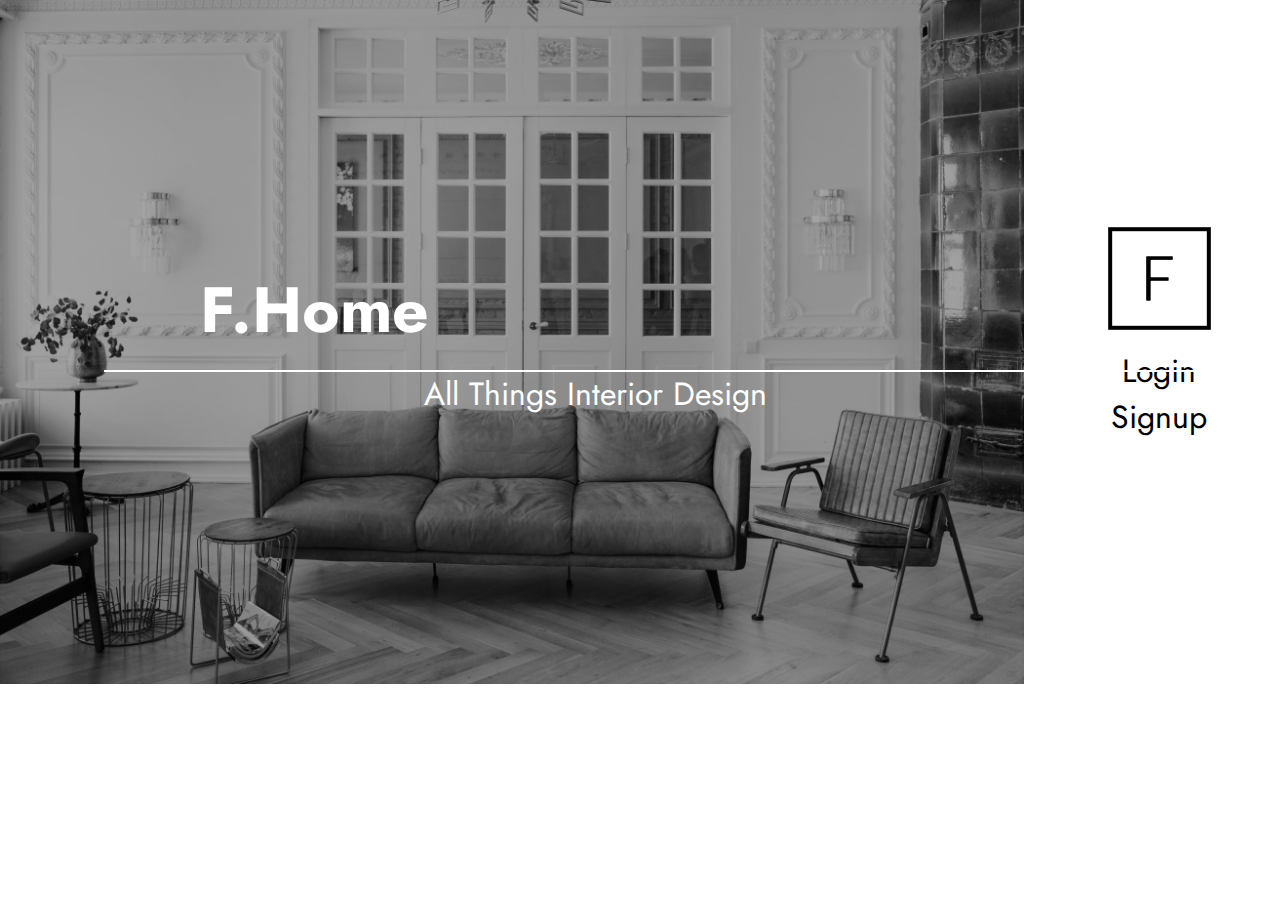
<file: index.html>
<!DOCTYPE html>
<html lang="en">
  <head>
    <meta charset="UTF-8" />
    <meta http-equiv="X-UA-Compatible" content="IE=edge" />
    <meta name="viewport" content="width=device-width, initial-scale=1.0" />
    <meta name="google-site-verification" content="lfdn2WBzljWBJ21oF8_bGqs3mQfjb-4NNcZg6Tnk0Bs" />
    <title>Document</title>
    <link rel="stylesheet" href="./CSS/home.css" />
    <script src="jquery-3.6.4.js"></script>
  </head>
  <body>
    <div class="transition transition-1 is-active"></div>
    <div class="container">
      <div class="small-bp-container">
        <img src="./CSS/images/logo_white.png" alt="" id="smallbp" />
        <header>
          <nav>
            <div class="nav">
              <div id="logo-smallbp"></div>
              <ul class="menu">
                <li>
                  <img src="./CSS/images/logo.png" alt="logo" id="logo" />
                </li>

                <li class="menu-item active"><a href="login.html">Login</a></li>
                <li class="menu-item"><a href="register.html">Signup</a></li>
              </ul>
            </div>
          </nav>
        </header>
      </div>
      <main>
        <div class="line"></div>
        <section class="drop">
          <div class="drop-inner1">
            <h1>F.Home</h1>
            <p>All Things Interior Design</p>
          </div>
        </section>
        <hr />
      </main>
    </div>
    <script src="./JavaScript/home.js"></script>
  </body>
</html>
</file>
<file: CSS/home.css>
@import url("https://fonts.googleapis.com/css2?family=Cormorant+Garamond:ital,wght@1,300&family=Jost:wght@200;300;400;500&display=swap");
@import url("transition.css");
* {
  margin: 0;
  padding: 0;
}

body {
  height: 100%;
  perspective: 1px;
  font-family: "Jost", sans-serif;
}

/* (phones, 600px and down) */
@media only screen and (max-width: 480px) {
  body {
    background-image: url("images/homepage.jpg");
    background-size: contain;
    background-repeat: no-repeat;
    background-color: black;
    color: white;
  }
  .small-bp-container {
    display: flex;
    flex-direction: column;
  }
  .small-bp-container img {
    left: 124px;
    position: absolute;
    top: 289px;
  }
  .nav {
    flex-direction: row;
    left: 161px;
    top: 415px;
  }
  #logo {
    display: none;
  }
  ul {
    text-align: start;
    height: 5em;
    font-size: 1.1em;
  }
  .drop-inner1 {
    margin-left: 5px;
  }
  .drop-inner1 h1 {
    position: relative;
    font-size: 2em;
    top: 80px;
    left: 54px;
    width: 100%;
  }
  .drop-inner1 p {
    position: relative;
    font-size: 1.1em;
    top: 78px;
    left: 117px;
  }
  hr {
    top: 124px;
    margin-left: 2em;
  }
  .line {
    left: 52px;
    height: 58vh;
  }
  @keyframes lineDown {
    0% {
      top: 99px;
      opacity: 0;
    }
    100% {
      top: -234px;
      opacity: 1;
    }
  }
  @keyframes hrAnimation {
    from {
      opacity: 0;
      width: 0%;
    }
    to {
      opacity: 1;
      width: 75%;
    }
  }
  a {
    color: white;
  }
}
@media only screen and (min-width: 480px) and (max-width: 660px) {
  body {
    background-image: url("images/homepage.jpg");
    background-size: contain;
    background-repeat: no-repeat;
    background-color: black;
    color: white;
  }
  .small-bp-container {
    display: flex;
  }
  .small-bp-container img {
    left: 144px;
    position: absolute;
    top: 410px;
  }
  .nav {
    flex-direction: row;
    left: 290px;
    top: 418px;
  }
  #logo {
    display: none;
  }
  ul {
    text-align: start;
    height: 5em;
    font-size: 1.2em;
  }
  .drop-inner1 {
    margin-left: 5px;
  }
  .drop-inner1 h1 {
    position: relative;
    font-size: 2.5em;
    top: 146px;
    left: 90px;
    width: 100%;
  }
  .drop-inner1 p {
    position: relative;
    font-size: 1.4em;
    top: 144px;
    left: 220px;
  }
  hr {
    top: 196px;
    margin-left: 4em;
  }
  .line {
    left: 89px;
    height: 78vh;
  }
  @keyframes lineDown {
    0% {
      top: 99px;
      opacity: 0;
    }
    100% {
      top: -318px;
      opacity: 1;
    }
  }
  @keyframes hrAnimation {
    from {
      opacity: 0;
      width: 0%;
    }
    to {
      opacity: 1;
      width: 75%;
    }
  }
  a {
    color: white;
  }
}
/*  (tablets and large phones, 600px and up) */
@media only screen and (min-width: 660px) and (max-width: 868px) {
  body {
    background-image: url("images/homepage.jpg");
    background-size: contain;
    background-repeat: no-repeat;
    background-color: black;
    color: white;
  }
  .small-bp-container {
    display: flex;
  }
  .small-bp-container img {
    left: 242px;
    position: absolute;
    top: 546px;
  }
  .nav {
    flex-direction: row;
    left: 386px;
    top: 531px;
  }
  #logo {
    display: none;
  }
  ul {
    text-align: start;
    height: 5em;
    font-size: 2em;
  }
  .drop-inner1 {
    margin-left: 5px;
  }
  .drop-inner1 h1 {
    position: relative;
    font-size: 3.5em;
    top: 243px;
    left: 154px;
    width: 100%;
  }
  .drop-inner1 p {
    position: relative;
    font-size: 1.8em;
    top: 238px;
    left: 333px;
  }
  hr {
    top: 317px;
    margin-left: 4.5em;
  }
  .line {
    left: 129px;
    height: 58vh;
  }
  @keyframes lineDown {
    0% {
      top: 99px;
      opacity: 0;
    }
    100% {
      top: -88px;
      opacity: 1;
    }
  }
  @keyframes hrAnimation {
    from {
      opacity: 0;
      width: 0%;
    }
    to {
      opacity: 1;
      width: 75%;
    }
  }
  a {
    color: white;
  }
}
@media only screen and (min-width: 868px) and (max-width: 992px) {
  body {
    background-image: url("images/homepage.jpg");
    background-size: contain;
    background-repeat: no-repeat;
    background-color: black;
    color: white;
  }
  .small-bp-container {
    display: flex;
  }
  .small-bp-container img {
    left: 300px;
    position: absolute;
    top: 652px;
  }
  .nav {
    flex-direction: row;
    left: 441px;
    top: 634px;
  }
  #logo {
    display: none;
  }
  ul {
    text-align: start;
    height: 5em;
    font-size: 2em;
  }
  .drop-inner1 {
    margin-left: 5px;
  }
  .drop-inner1 h1 {
    position: relative;
    font-size: 3.7em;
    top: 243px;
    left: 154px;
    width: 100%;
  }
  .drop-inner1 p {
    position: relative;
    font-size: 2.2em;
    top: 238px;
    left: 333px;
  }
  hr {
    top: 317px;
    margin-left: 4.5em;
  }
  .line {
    left: 129px;
    height: 58vh;
  }
  @keyframes lineDown {
    0% {
      top: 99px;
      opacity: 0;
    }
    100% {
      top: -88px;
      opacity: 1;
    }
  }
  @keyframes hrAnimation {
    from {
      opacity: 0;
      width: 0%;
    }
    to {
      opacity: 1;
      width: 68%;
    }
  }
  a {
    color: white;
    font-size: 2rem;
  }
}
@media only screen and (min-width: 992px) and (max-width: 1200px) {
  body {
    background-image: url("images/homepage.jpg");
    background-repeat: no-repeat;
    background-size: 80%;
    background-color: white;
  }
  .nav {
    flex-direction: column;
    right: 43px;
    top: 159px;
  }
  #smallbp {
    display: none;
  }
  .drop-inner1 {
    margin-left: 200px;
  }
  .drop-inner1 h1 {
    font-size: 4em;
    position: relative;
    top: 241px;
  }
  .drop-inner1 p {
    font-size: 2em;
    margin-left: 6em;
    position: relative;
    top: 240px;
  }
  hr {
    top: 325px;
    margin-left: 6.5em;
  }
  .line {
    left: 180px;
  }
  @keyframes lineDown {
    0% {
      height: 0vh;
      opacity: 0;
    }
    100% {
      height: 54vh;
      opacity: 1;
    }
  }
  @keyframes hrAnimation {
    from {
      width: 0%;
    }
    to {
      width: 65%;
    }
  }
  a {
    color: black;
    font-size: 2rem;
  }
}
/* (large laptops and desktops, 1200px and up) */
@media only screen and (min-width: 1200px) and (max-width: 1460px) {
  body {
    background-image: url("images/homepage.jpg");
    background-repeat: no-repeat;
    background-size: 80%;
    background-color: white;
  }
  .nav {
    flex-direction: column;
    right: 57px;
    top: 214px;
  }
  #smallbp {
    display: none;
  }
  .drop-inner1 {
    margin-left: 200px;
  }
  .drop-inner1 h1 {
    font-size: 4em;
    position: relative;
    top: 264px;
  }
  .drop-inner1 p {
    font-size: 2em;
    margin-left: 7em;
    position: relative;
    top: 279px;
  }
  hr {
    top: 370px;
    margin-left: 6.5em;
  }
  .line {
    left: 180px;
  }
  @keyframes lineDown {
    0% {
      height: 0vh;
      opacity: 0;
    }
    100% {
      height: 58vh;
      opacity: 1;
    }
  }
  @keyframes hrAnimation {
    from {
      width: 0%;
    }
    to {
      width: 65%;
    }
  }
  a {
    color: black;
    font-size: 2rem;
  }
}
@media only screen and (min-width: 1460px) {
  body {
    background-image: url("images/homepage.jpg");
    background-repeat: no-repeat;
    background-size: 80%;
    background-color: white;
  }
  .nav {
    flex-direction: column;
    right: 103px;
    top: 308px;
  }
  #smallbp {
    display: none;
  }
  .drop-inner1 {
    margin-left: 200px;
  }
  .drop-inner1 h1 {
    font-size: 5em;
    position: relative;
    top: 306px;
  }
  .drop-inner1 p {
    font-size: 3em;
    margin-left: 6.4em;
    position: relative;
    top: 324px;
  }
  hr {
    top: 427px;
    margin-left: 5.5em;
  }
  .line {
    left: 180px;
    height: 100vh;
  }
  @keyframes lineDown {
    0% {
      height: 0vh;
      opacity: 0;
    }
    100% {
      height: 64vh;
      opacity: 1;
    }
  }
  @keyframes hrAnimation {
    from {
      width: 0%;
    }
    to {
      width: 65%;
    }
  }
  a {
    color: black;
    font-size: 2rem;
  }
}
.drop-inner1 {
  position: absolute;
  animation: fadeInAnimation ease 3s;
  animation-iteration-count: 1;
  animation-fill-mode: forwards;
  color: white;
  transition-delay: 1s;
}

hr {
  animation: hrAnimation ease 3s;
  animation-iteration-count: 1;
  animation-fill-mode: forwards;
  color: white;
  border: solid 1px white;
  position: relative;
}

html {
  height: 100%;
}

.nav {
  display: flex;
  justify-content: center;
  position: absolute;
}

ul {
  list-style: none;
  display: flex;
  flex-direction: column;
  align-items: center;
  justify-content: center;
}

a {
  text-decoration: none;
}

a:hover {
  text-decoration: underline;
  font-weight: bold;
}

.line {
  position: absolute;
  border-left: solid 2px white;
  animation: lineDown ease-in 3s;
  animation-iteration-count: 1;
  animation-fill-mode: forwards;
  transition-delay: 1s;
}/*# sourceMappingURL=home.css.map */
</file>
